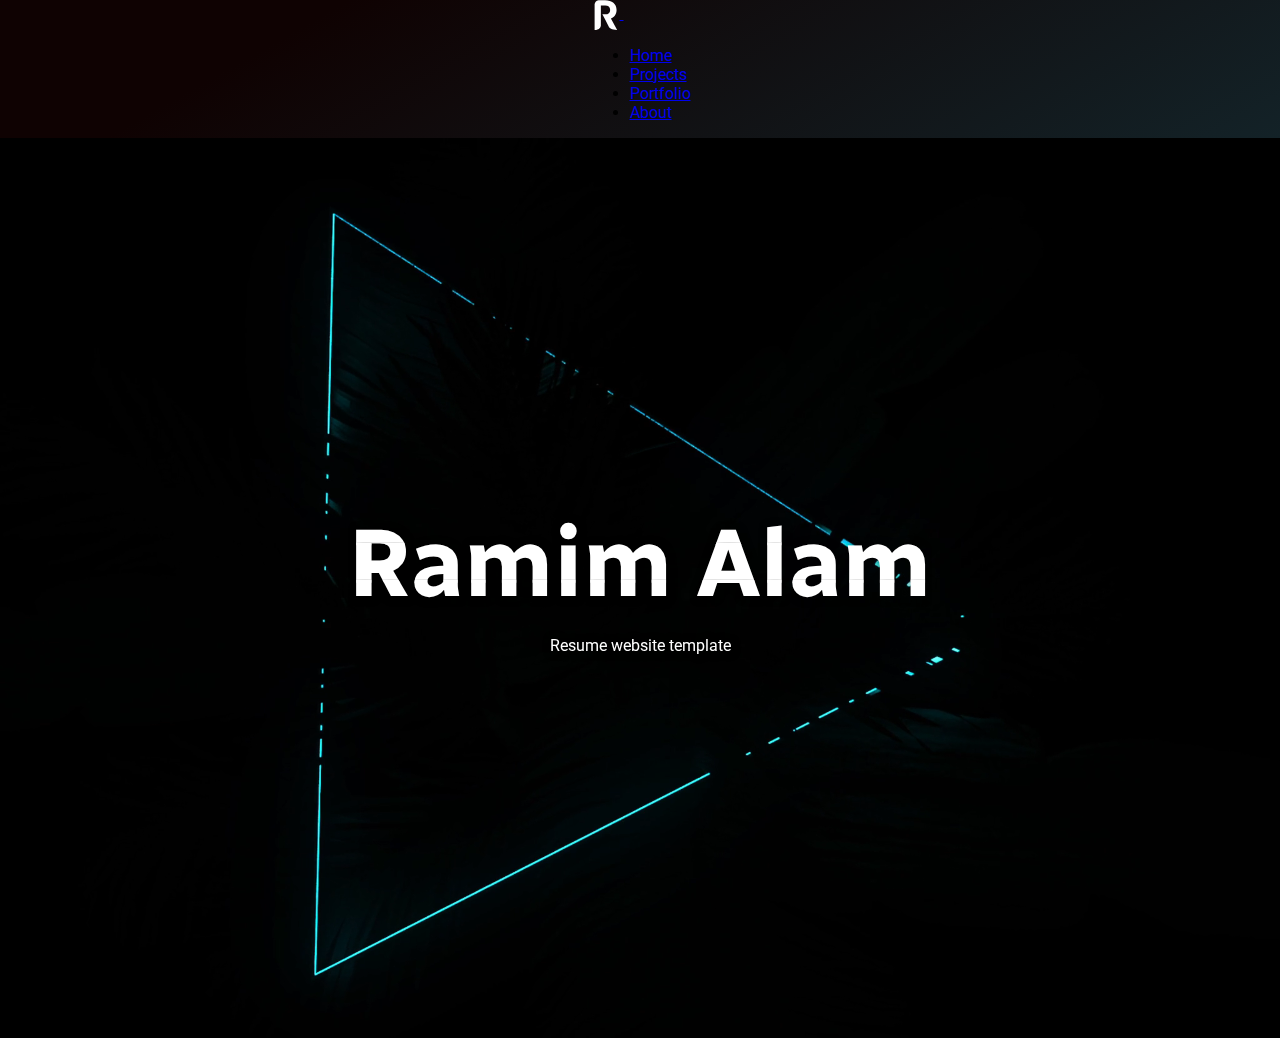
<file: index.html>
<!doctype html>
<html lang="en">
  <head>
    <!-- Required meta tags -->
    <meta charset="utf-8">
    <meta name="viewport" content="width=device-width, initial-scale=1">

    <!-- Bootstrap CSS -->
    <link href="https://cdn.jsdelivr.net/npm/bootstrap@5.0.2/dist/css/bootstrap.min.css" rel="stylesheet" integrity="sha384-EVSTQN3/azprG1Anm3QDgpJLIm9Nao0Yz1ztcQTwFspd3yD65VohhpuuCOmLASjC" crossorigin="anonymous">
    
    <!-- Bootstrap Icons -->
    <link rel="stylesheet" href="https://cdn.jsdelivr.net/npm/bootstrap-icons@1.8.1/font/bootstrap-icons.css">
    
    <!-- CSS -->
    <link rel="stylesheet" href="css/style.css">

    <!-- Font -->
    <link rel="preconnect" href="https://fonts.googleapis.com">
    <link rel="preconnect" href="https://fonts.gstatic.com" crossorigin>
    <link href="https://fonts.googleapis.com/css2?family=Radio+Canada:wght@700&display=swap" rel="stylesheet">  
    <link href="https://fonts.googleapis.com/css2?family=Roboto:wght@300&display=swap" rel="stylesheet">

    <!-- Icon -->
    <!-- CHANGE: change to your own website icon -->
    <link rel="icon" type="image/x-icon" href="./assets/logo/logo-icon.svg">

    <title>Your Name</title>
  </head>
  <body>

    <!-- Navbar -->
    <!-- CHANGE: Change "background-color" to fit your video. By default it is set to transparent  -->
    <nav class="navbar navbar-expand navbar-dark fixed-top" style="background-color: #00000000;">
      <div class="container-fluid">
        <a class="navbar-brand" href="index.html"> 

          <!-- CHANGE: change to your own logo -->
          <img src="assets/logo/logo-white.svg" alt="R logo" width="30" height="24">
        </a>
        
        <button class="navbar-toggler" type="button" data-bs-toggle="collapse" data-bs-target="#navbarNav" aria-controls="navbarNav" aria-expanded="false" aria-label="Toggle navigation">
          <span class="navbar-toggler-icon"></span>
        </button>

        <div class="collapse navbar-collapse"  id="navbarNav">
          <ul class="navbar-nav ms-auto">
            <li class="nav-item">
              <a class="nav-link" aria-current="page" href="index.html">Home</a>
            </li>
            <li class="nav-item">
              <a class="nav-link" href="template/projects.html">Projects</a>
            </li>
            <li class="nav-item">
              <a class="nav-link" href="template/portfolio.html">Portfolio</a>
            </li>
            <li class="nav-item">
              <a class="nav-link" href="template/about.html">About</a>
            </li>
          </ul>
        </div>

      </div>
    </nav>

    <!-- Video Background -->
    <div class="video-wrapper">
      <video playsinline autoplay muted loop poster>
        <source src="assets/videos/pexels-gamol-9848956.mp4" type="video/mp4">
        Your browser does not support the video tag.
      </video>
    
      <div class="header">
        <div class="container h-100">
          <div class="row h-100 align-items-center">
            <div class="col-12 text-center">
              
              <div class="stack" style="--stacks: 3;">
                <!-- CHANGE: change to your name -->
                <span style="--index: 0;">Ramim Alam</span>
                <span style="--index: 1;">Ramim Alam</span>
                <span style="--index: 2;">Ramim Alam</span>
              </div>

              <!-- CHANGE: create your own unique subheading -->
              <p class="lead text-white font-2"> Resume website template </p>
            </div>
          </div>
        </div>
      </div>
    </div>

    <!-- Bootstrap Bundle with Popper -->
    <script src="https://cdn.jsdelivr.net/npm/bootstrap@5.0.2/dist/js/bootstrap.bundle.min.js" integrity="sha384-MrcW6ZMFYlzcLA8Nl+NtUVF0sA7MsXsP1UyJoMp4YLEuNSfAP+JcXn/tWtIaxVXM" crossorigin="anonymous"></script>

  </body>
</html>
</file>
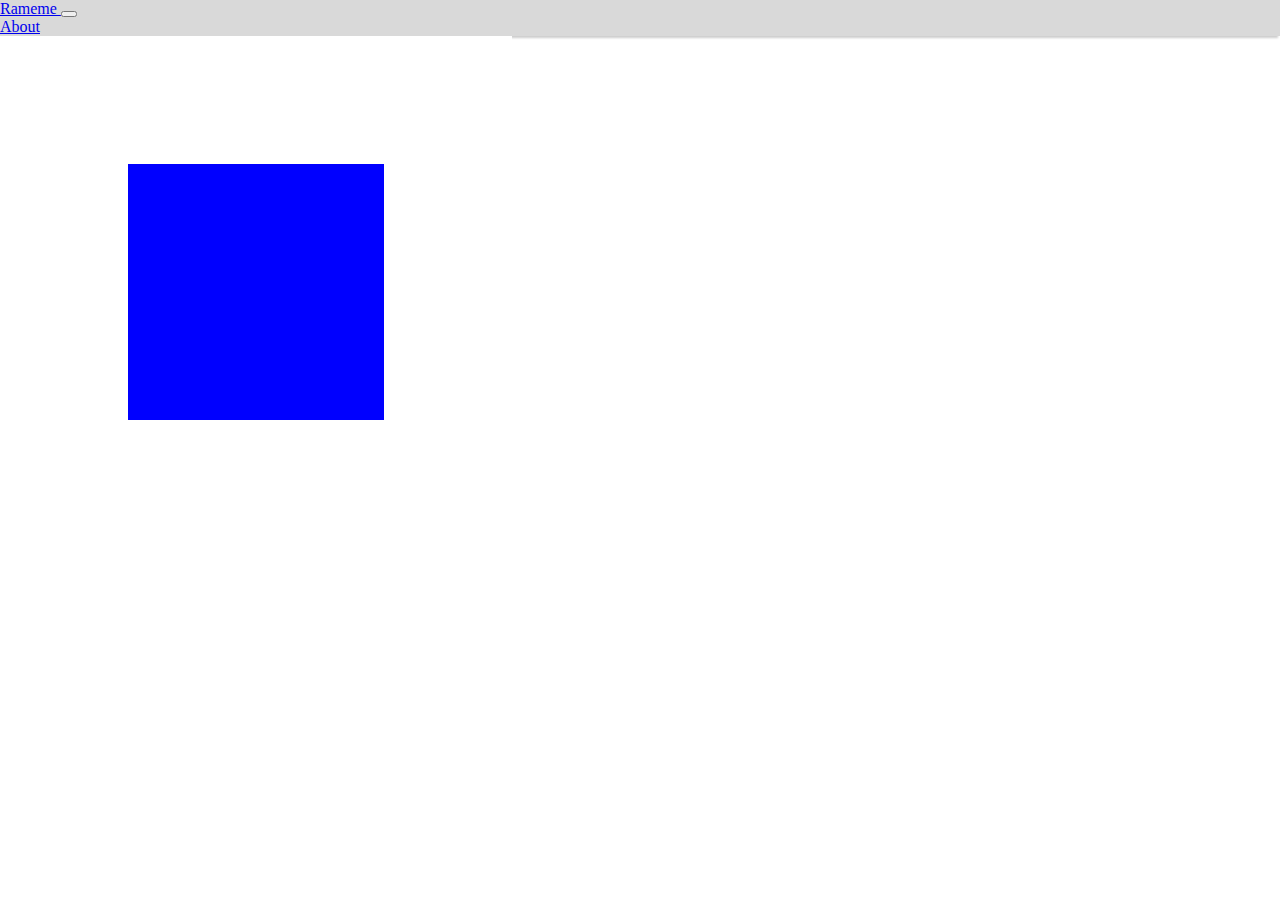
<file: webapp/index.html>
<!doctype html>
<html lang="en">
  <head>
    <!-- Required meta tags -->
    <meta charset="utf-8">
    <meta name="viewport" content="width=device-width, initial-scale=1, shrink-to-fit=no">

    <!-- Bootstrap CSS -->
    <link rel="stylesheet" href="https://stackpath.bootstrapcdn.com/bootstrap/4.1.3/css/bootstrap.min.css" integrity="sha384-MCw98/SFnGE8fJT3GXwEOngsV7Zt27NXFoaoApmYm81iuXoPkFOJwJ8ERdknLPMO" crossorigin="anonymous">

    <!-- Import CSS-->
    <link rel="stylesheet" href="css/style.css">

    <!-- Import Script -->
    <script type="text/javascript" src="./js/index.js"></script>

    <title> Rameme </title>

    <script id="vertex-shader" type="x-shader/x-vertex">

      attribute  vec4 vPosition;
      attribute  vec4 vColor;
      varying vec4 fColor;
      
      uniform mat4 r;
      
      
      
      void main()
      {
        vec4 p;
      
        gl_Position = r*vPosition;
        fColor = vColor;
      }
      </script>
      </script>
      
      <script id="fragment-shader" type="x-shader/x-fragment">
      
      precision mediump float;
      
      varying vec4 fColor;
      
      void
      main()
      {
          gl_FragColor = fColor;
      }
      </script>
      
      <script type="text/javascript" src="./Common/webgl-utils.js"></script>
      <script type="text/javascript" src="./Common/initShaders.js"></script>
      <script type="text/javascript" src="./Common/MV.js"></script>
      <script type="text/javascript" src="./js/index.js"></script>

  </head>
  <body>
    
    <!-- Nav bar -->
    <nav class="navbar navbar-expand-lg navbar-light navbar-custom">
      <a class="navbar-brand font-weight-bold" href="#"> Rameme </a>
      <button class="navbar-toggler" type="button" data-toggle="collapse" data-target="#navbarNavAltMarkup" aria-controls="navbarNavAltMarkup" aria-expanded="false" aria-label="Toggle navigation">
        <span class="navbar-toggler-icon"></span>
      </button>
      <div class="collapse navbar-collapse" id="navbarNavAltMarkup">
        <div class="navbar-nav ml-auto">
          <a class="nav-item nav-link" href="#"> About </a>
        </div>
      </div>
    </nav>

    <canvas id="gl-canvas" width="512" height="512">  
      Oops ... your browser doesn't support the HTML5 canvas element
    </canvas>

    <!-- Optional JavaScript -->
    <!-- jQuery first, then Popper.js, then Bootstrap JS -->
    <script src="https://code.jquery.com/jquery-3.3.1.slim.min.js" integrity="sha384-q8i/X+965DzO0rT7abK41JStQIAqVgRVzpbzo5smXKp4YfRvH+8abtTE1Pi6jizo" crossorigin="anonymous"></script>
    <script src="https://cdnjs.cloudflare.com/ajax/libs/popper.js/1.14.3/umd/popper.min.js" integrity="sha384-ZMP7rVo3mIykV+2+9J3UJ46jBk0WLaUAdn689aCwoqbBJiSnjAK/l8WvCWPIPm49" crossorigin="anonymous"></script>
    <script src="https://stackpath.bootstrapcdn.com/bootstrap/4.1.3/js/bootstrap.min.js" integrity="sha384-ChfqqxuZUCnJSK3+MXmPNIyE6ZbWh2IMqE241rYiqJxyMiZ6OW/JmZQ5stwEULTy" crossorigin="anonymous"></script>
  </body>
</html>
</file>
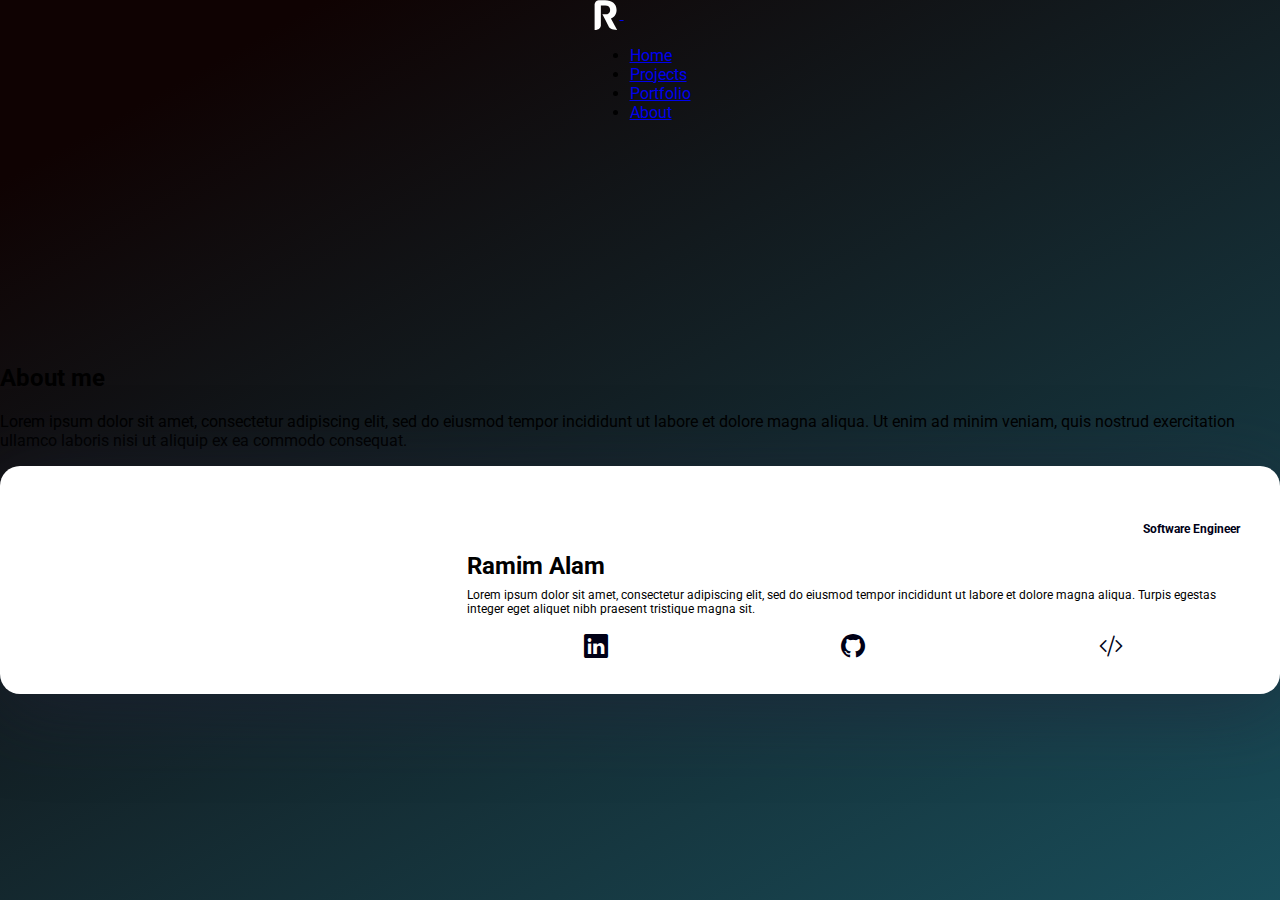
<file: template/about.html>
<!doctype html>
<html lang="en">
  <head>
    <!-- Required meta tags -->
    <meta charset="utf-8">
    <meta name="viewport" content="width=device-width, initial-scale=1">

    <!-- Bootstrap CSS -->
    <link href="https://cdn.jsdelivr.net/npm/bootstrap@5.0.2/dist/css/bootstrap.min.css" rel="stylesheet" integrity="sha384-EVSTQN3/azprG1Anm3QDgpJLIm9Nao0Yz1ztcQTwFspd3yD65VohhpuuCOmLASjC" crossorigin="anonymous">
    
    <!-- Bootstrap Icons -->
    <link rel="stylesheet" href="https://cdn.jsdelivr.net/npm/bootstrap-icons@1.8.1/font/bootstrap-icons.css">
    
    <!-- CSS -->
    <link rel="stylesheet" href="../css/style.css">

    <!-- Font -->
    <link rel="preconnect" href="https://fonts.googleapis.com">
    <link rel="preconnect" href="https://fonts.gstatic.com" crossorigin>
    <link href="https://fonts.googleapis.com/css2?family=Radio+Canada:wght@700&display=swap" rel="stylesheet">  
    <link href="https://fonts.googleapis.com/css2?family=Roboto:wght@300&display=swap" rel="stylesheet">

    <!-- Icon -->
    <!-- CHANGE: change to your own website icon -->
    <link rel="icon" type="image/x-icon" href="../assets/logo/logo-icon.svg">

    <title>About</title>

    <!-- jquery -->
    <script src="https://code.jquery.com/jquery-3.6.0.js"></script>

  </head>

  <body>

    <!-- Navbar -->
    <!-- CHANGE: Change "background-color" to fit your video. By default it is set to transparent  -->
    <nav class="navbar navbar-expand navbar-dark fixed-top" style="background-color: #00000000;">
      <div class="container-fluid">

        <!-- CHANGE: change to your own logo -->
        <a class="navbar-brand" href="../index.html">
          <img src="../assets/logo/logo-white.svg" alt="R logo" width="30" height="24">
        </a>
        
        <button class="navbar-toggler" type="button" data-bs-toggle="collapse" data-bs-target="#navbarNav" aria-controls="navbarNav" aria-expanded="false" aria-label="Toggle navigation">
          <span class="navbar-toggler-icon"></span>
        </button>

        <div class="collapse navbar-collapse" id="navbarNav">
          <ul class="navbar-nav ms-auto">
            <li class="nav-item">
              <a class="nav-link" aria-current="page" href="../index.html">Home</a>
            </li>
            <li class="nav-item">
              <a class="nav-link" href="projects.html">Projects</a>
            </li>
            <li class="nav-item">
              <a class="nav-link" href="portfolio.html">Portfolio</a>
            </li>
            <li class="nav-item">
              <a class="nav-link" href="about.html">About</a>
            </li>
          </ul>
        </div>

      </div>
    </nav>
    <!--end of Navigation bar-->

    <!-- About -->
    <section>
      <div class="container text-white mt-5 pt-5">
        <h2 class="fw-light display-3 font-2">About me</h2>
        <!-- CHANGE: Write a short description about yourself or remove this paragraph  -->
        <p> Lorem ipsum dolor sit amet, consectetur adipiscing elit, sed do eiusmod tempor incididunt ut labore et dolore magna aliqua. Ut enim ad minim veniam, quis nostrud exercitation ullamco laboris nisi ut aliquip ex ea commodo consequat. </p>
      </div>

      <div class="container mt-5">
        <div class="card">
          <div class="img-avatar"> </div>
          
          <div class="card-text">
            <div class="portada"></div>
              <div class="title-total">

                <!-- CHANGE: Update to your role -->
                <div class="title">Software Engineer</div>

                <!-- CHANGE: Change to your role -->
                <h2>Ramim Alam</h2>

                <!-- CHANGE: Write a short description about yourself -->
                <div class="desc">Lorem ipsum dolor sit amet, consectetur adipiscing elit, sed do eiusmod tempor incididunt ut labore et dolore magna aliqua. Turpis egestas integer eget aliquet nibh praesent tristique magna sit. </div>
                
                <!-- CHANGE: Update links to your social media -->
                <div class="actions">
                  <button onclick="location.href='https://www.linkedin.com/in/ramim-alam/'"><i class="bi bi-linkedin"></i></button>
                  <button onclick="location.href='https://github.com/rameme'"><i class="bi bi-github"></i></i></button>
                  <button onclick="location.href='https://github.com/rameme/resume-website-template'"><i class="bi bi-code-slash"></i></i></button>
                </div>
              </div>
          </div>
                
        </div>
      </div>
          
    </section>
    

    <!-- Bootstrap Bundle with Popper -->
    <script src="https://cdn.jsdelivr.net/npm/bootstrap@5.0.2/dist/js/bootstrap.bundle.min.js" integrity="sha384-MrcW6ZMFYlzcLA8Nl+NtUVF0sA7MsXsP1UyJoMp4YLEuNSfAP+JcXn/tWtIaxVXM" crossorigin="anonymous"></script>

  </body>
</html>
</file>
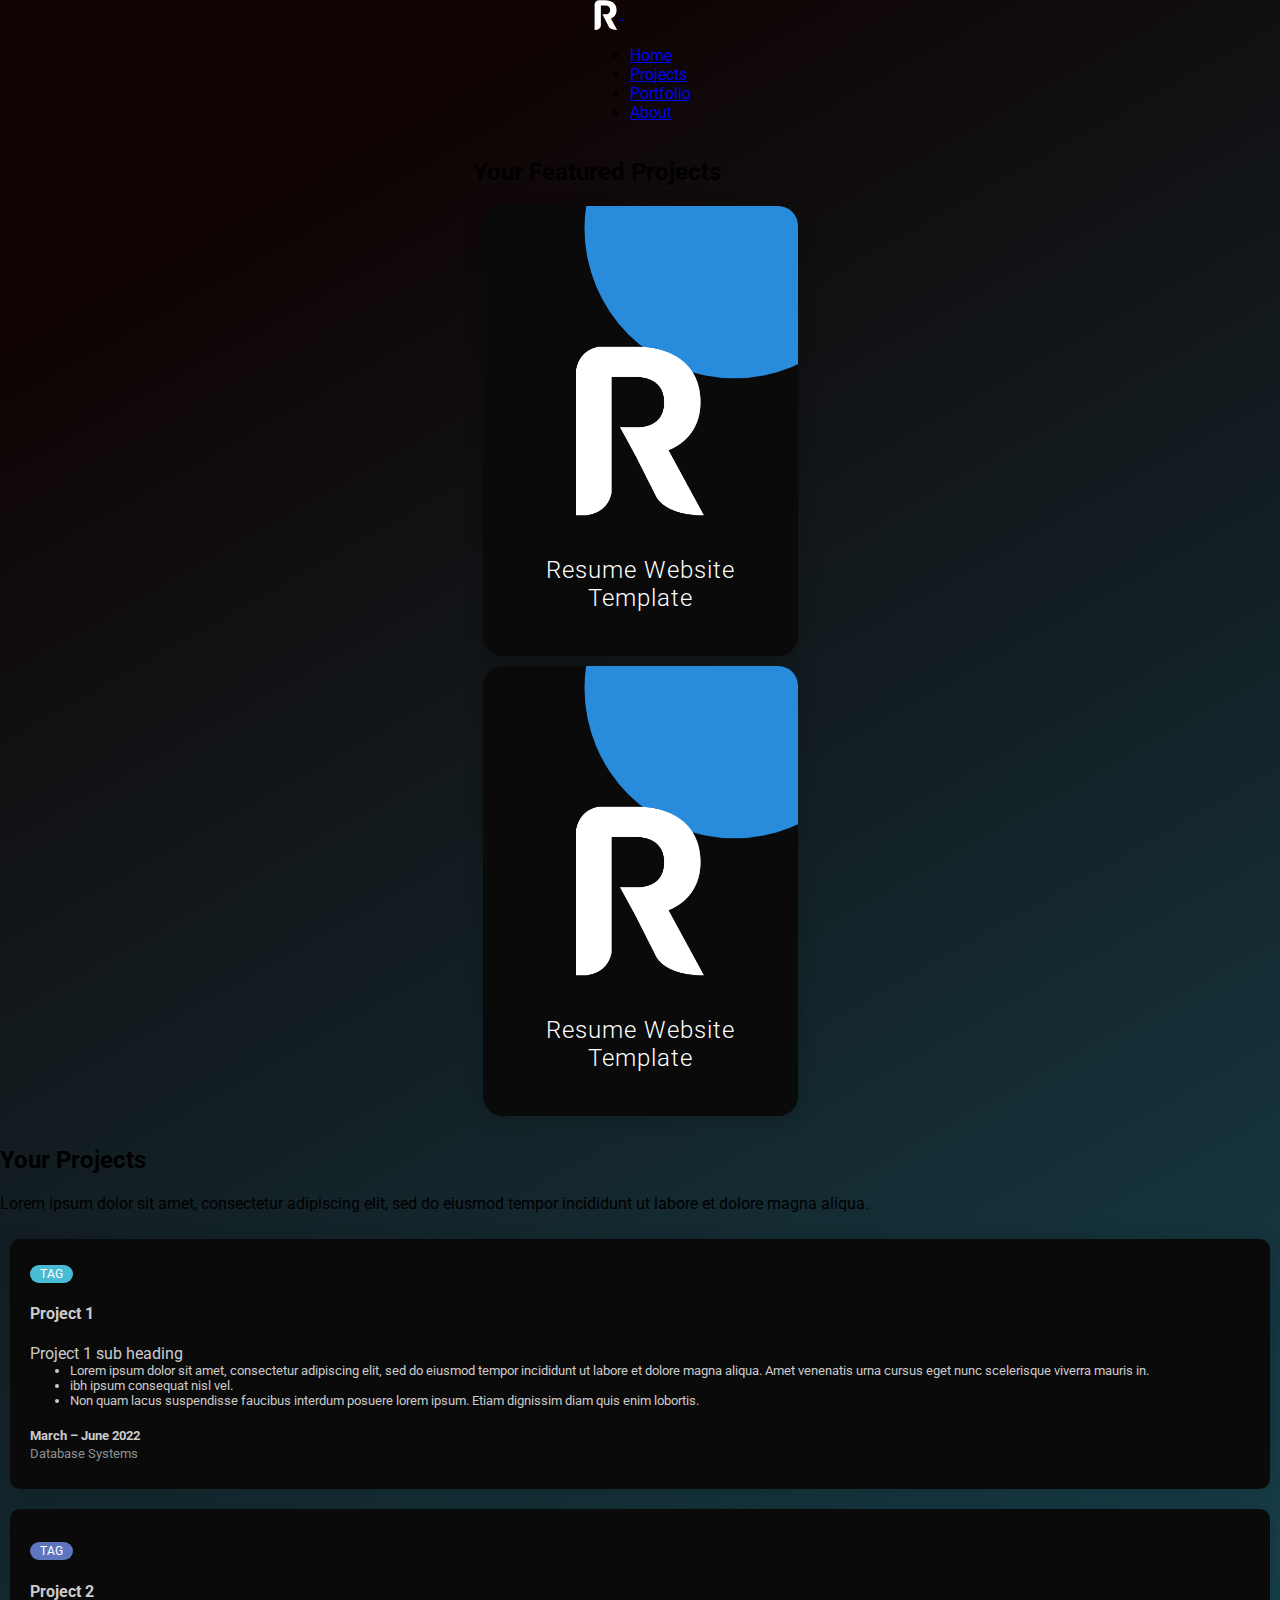
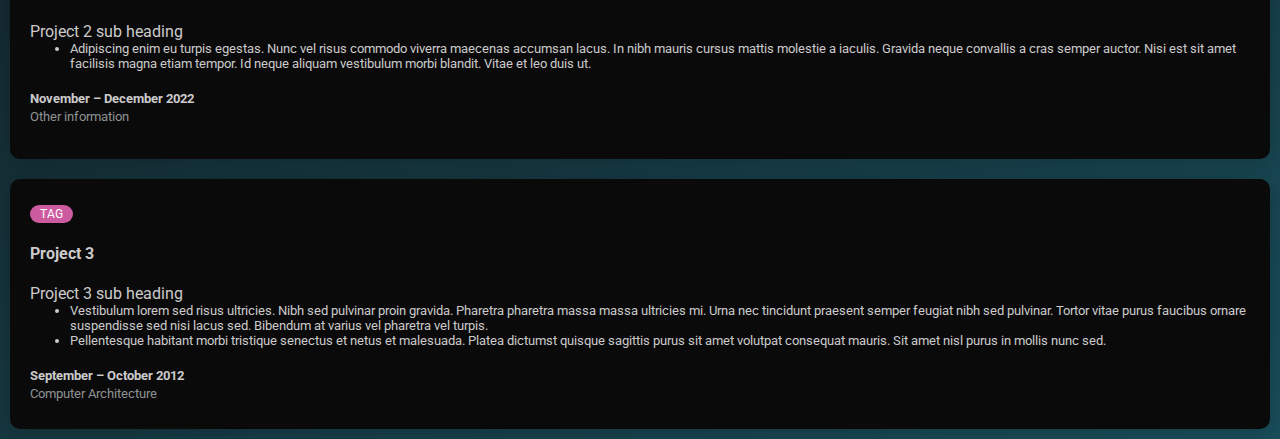
<file: template/projects.html>
<!doctype html>
<html lang="en">
  <head>
    <!-- Required meta tags -->
    <meta charset="utf-8">
    <meta name="viewport" content="width=device-width, initial-scale=1">

    <!-- Bootstrap CSS -->
    <link href="https://cdn.jsdelivr.net/npm/bootstrap@5.0.2/dist/css/bootstrap.min.css" rel="stylesheet" integrity="sha384-EVSTQN3/azprG1Anm3QDgpJLIm9Nao0Yz1ztcQTwFspd3yD65VohhpuuCOmLASjC" crossorigin="anonymous">
    
    <!-- Bootstrap Icons -->
    <link rel="stylesheet" href="https://cdn.jsdelivr.net/npm/bootstrap-icons@1.8.1/font/bootstrap-icons.css">
    
    <!-- CSS -->
    <link rel="stylesheet" href="../css/style.css">
    <link rel="stylesheet" href="../css/projects.css">

    <!-- Font -->
    <link rel="preconnect" href="https://fonts.googleapis.com">
    <link rel="preconnect" href="https://fonts.gstatic.com" crossorigin>
    <link href="https://fonts.googleapis.com/css2?family=Radio+Canada:wght@700&display=swap" rel="stylesheet">  
    <link href="https://fonts.googleapis.com/css2?family=Roboto:wght@300&display=swap" rel="stylesheet">

    <!-- Icon -->
    <!-- CHANGE: change to your own website icon -->
    <link rel="icon" type="image/x-icon" href="../assets/logo/logo-icon.svg">

    <title>Projects</title>

    <!-- jquery -->
    <script src="https://code.jquery.com/jquery-3.6.0.js"></script>

  </head>
  <body>

    <!-- Navbar -->
    <!-- CHANGE: Change "background-color" to fit your video. By default it is set to transparent  -->
    <nav class="navbar navbar-expand navbar-dark fixed-top" style="background-color: #00000000;">
      <div class="container-fluid">

        <!-- CHANGE: change to your own logo -->
        <a class="navbar-brand" href="../index.html"> 
          <img src="../assets/logo/logo-white.svg" alt="R logo" width="30" height="24">
        </a>
        
        <button class="navbar-toggler" type="button" data-bs-toggle="collapse" data-bs-target="#navbarNav" aria-controls="navbarNav" aria-expanded="false" aria-label="Toggle navigation">
          <span class="navbar-toggler-icon"></span>
        </button>

        <div class="collapse navbar-collapse" id="navbarNav">
          <ul class="navbar-nav ms-auto">
            <li class="nav-item">
              <a class="nav-link" aria-current="page" href="../index.html">Home</a>
            </li>
            <li class="nav-item">
              <a class="nav-link" href="projects.html">Projects</a>
            </li>
            <li class="nav-item">
              <a class="nav-link" href="portfolio.html">Portfolio</a>
            </li>
            <li class="nav-item">
              <a class="nav-link" href="about.html">About</a>
            </li>
          </ul>
        </div>

      </div>
    </nav>
    <!--end of Navigation bar-->

    <!-- Featured Project -->
    <section class="pt-5 mt-5 text-white w-100">
      <div class="container">
        <!-- CHANGE: change the name of the section -->
        <h2 class="fw-light display-3">Your Featured Projects</h2>
      </div>

      <div class="container text-white">
        <div class="row align-items-center">

          <!-- Featured Project 1 -->
          <div class="col mx-auto">
            <div class="card-container d-flex justify-content-center flex-nowrap">
              <div class="card">

                <!-- CHANGE: change to your project logo or remove this div -->
                <div class="imgBx">
                  <img src="../assets/logo/logo.png" >
                </div>

                <!-- CHANGE: change to your project name and description -->
                <div class="contentBx">
                  <h2>Resume Website Template</h2>

                  <div class="desc">
                    <h3>Template of my resume website. Feel free to fork and use it. :D</h3>
                  </div>
                  
                  <a href="https://github.com/rameme/resume-website-template">View on Github</a>
                </div>

              </div>
            </div>
          </div>

          <!-- Featured Project 2 -->
          <div class="col mx-auto">
            <div class="card-container d-flex justify-content-center flex-nowrap mb-5 mt-5">
              <div class="card">

                <!-- CHANGE: change to your project logo or remove this div -->
                <div class="imgBx">
                  <img src="../assets/logo/logo.png" >
                </div>

                <div class="contentBx">

                  <!-- CHANGE: change to your project name and description -->
                  <h2>Resume Website Template</h2>

                  <div class="desc">
                    <h3>Template of my resume website. Feel free to fork and use it. :D</h3>
                  </div>
                  
                  <a href="https://github.com/rameme/resume-website-template">View on Github</a>
                </div>

              </div>
            </div>
          </div>

        </div>
      </div>
    </section>

    <!-- Other project -->
    <section class="text-white w-100">
      <div class="container">

        <!-- CHANGE: Change the name of the section and write your own description -->
        <h2 class="fw-light display-3">Your Projects</h2>
        <p> Lorem ipsum dolor sit amet, consectetur adipiscing elit, sed do eiusmod tempor incididunt ut labore et dolore magna aliqua. </p>
      </div>

      <div class="container mb-5">

        <div class="container-project">

          <!-- Your Project Project 1 -->
          <div class="card">
            <div class="card-header">
            </div>
            <div class="card-body">
              <!-- CHANGE: update tag -->
              <span class="tag tag-teal mb-1">Tag</span>
              <h4>
                <!-- CHANGE: update title -->
                Project 1
              </h4>
              <div class="project-info">
                <!-- CHANGE: update sub heading -->
                Project 1 sub heading

                <!-- CHANGE: update list to your project description -->
                <ul>
                  <li>Lorem ipsum dolor sit amet, consectetur adipiscing elit, sed do eiusmod tempor incididunt ut labore et dolore magna aliqua. Amet venenatis urna cursus eget nunc scelerisque viverra mauris in.</li>
                  <li>ibh ipsum consequat nisl vel.</li>
                  <li>Non quam lacus suspendisse faucibus interdum posuere lorem ipsum. Etiam dignissim diam quis enim lobortis.</li>
                </ul>
              </div>
              <div class="user">
                <div class="user-info">
                  <!-- CHANGE: dates or other information -->
                  <h5>March – June 2022</h5>
                  <small>Database Systems</small>
                </div>
              </div>
            </div>
          </div>

          <!-- Your Project Project 2 -->
          <div class="card">
            <div class="card-header">
            </div>
            <div class="card-body">
              <!-- CHANGE: update tag -->
              <span class="tag tag-purple mb-1">Tag</span>
              <h4>
                <!-- CHANGE: update title -->
                Project 2
              </h4>
              <div class="project-info">
                <!-- CHANGE: update sub heading -->
                Project 2 sub heading
                <ul>
                  <li>Adipiscing enim eu turpis egestas. Nunc vel risus commodo viverra maecenas accumsan lacus. In nibh mauris cursus mattis molestie a iaculis. Gravida neque convallis a cras semper auctor. Nisi est sit amet facilisis magna etiam tempor. Id neque aliquam vestibulum morbi blandit. Vitae et leo duis ut. </li>
                </ul>
              </div>
              <div class="user">
                <div class="user-info">
                  <!-- CHANGE: dates or other information -->
                  <h5>November – December 2022</h5>
                  <small>Other information</small>
                </div>
              </div>
            </div>
          </div>
          
          <!-- Your Project Project 3 -->
          <div class="card">
            <div class="card-header">
            </div>
            <div class="card-body">
              <!-- CHANGE: update tag -->
              <span class="tag tag-pink mb-1">Tag</span>
              <h4>
                <!-- CHANGE: update title -->
                Project 3
              </h4>
              <div class="project-info">
                <!-- CHANGE: update sub heading -->
                Project 3 sub heading
                <ul>
                  <li>Vestibulum lorem sed risus ultricies. Nibh sed pulvinar proin gravida. Pharetra pharetra massa massa ultricies mi. Urna nec tincidunt praesent semper feugiat nibh sed pulvinar. Tortor vitae purus faucibus ornare suspendisse sed nisi lacus sed. Bibendum at varius vel pharetra vel turpis.</li>
                  <li>Pellentesque habitant morbi tristique senectus et netus et malesuada. Platea dictumst quisque sagittis purus sit amet volutpat consequat mauris. Sit amet nisl purus in mollis nunc sed. </li>
                </ul>
              </div>
              <div class="user">
                <div class="user-info">
                  <!-- CHANGE: dates or other information -->
                  <h5>September – October 2012</h5>
                  <small>Computer Architecture</small>
                </div>
              </div>
            </div>
          </div>
        </div>  
      </div>
      
    </section>

    <!-- Bootstrap Bundle with Popper -->
    <script src="https://cdn.jsdelivr.net/npm/bootstrap@5.0.2/dist/js/bootstrap.bundle.min.js" integrity="sha384-MrcW6ZMFYlzcLA8Nl+NtUVF0sA7MsXsP1UyJoMp4YLEuNSfAP+JcXn/tWtIaxVXM" crossorigin="anonymous"></script>

  </body>
</html>
</file>
<file: css/style.css>
/* CHANGE: html body, change "background" to adjust website background color */
body, html {
  font-family: Roboto, sans-serif;
  margin: 0;
  display: grid;
  justify-items: center;
  width: 100%;
  height: 100%;
  background-image: linear-gradient( 150.6deg,  rgba(15,2,2,1) 11.2%, rgba(36,163,190,1) 200% );
  /* background: linear-gradient(45deg, #190f2c, #200b30); */
}

/* CHANGE: change font */
/* Fonts */
.font-1 {
  font-family: 'Radio Canada', sans-serif;
}

.font-2{
  font-family: 'Roboto', sans-serif;
}

/* Nav bar */
img {
	max-width: 100%;
	height: auto;
	vertical-align: middle;
	display: inline-block;
}

.navbar  {
  z-index: 99999;
}

/* Background Video */
video {
  position: absolute;
  top: 0;
  left: 0;
  object-fit: cover;
  height: 100%;
  width: 100%;
}

.video-wrapper {
  height: 100vh;
  position: relative;
  overflow: hidden;
  text-align: center;
  display: flex;
  align-items: center;
  justify-content: center;
  width:100%; 
  margin:auto; 
  display:block; 
  position: relative;
}

.header{
  position: absolute;
  color: white;
  text-shadow: 1px 1px 8px rgba(0,0,0,0.6);
  display: flex;
  flex-direction: column; 
  justify-content: center;
  align-items: center; 
  width: 100%;
  height: 100%;
}

/* Glitch Effect */
/* Credit: https://codepen.io/aldrie/pen/PojGYLo*/
:root {
  --background: #060608;
  --color: #FAFAFA;
}

.right {
  text-align: right;
  width: 100%;
}

.stack {
  display: grid;
  grid-template-columns: 1fr;
}

.stack span {
  font-family: 'Radio Canada', sans-serif;
  font-weight: bold;
  grid-row-start: 1;
  grid-column-start: 1;
  font-size: 6rem;
  --stack-height: calc(100% / var(--stacks) - 1px);
  --inverse-index: calc(calc(var(--stacks) - 1) - var(--index));
  --clip-top: calc(var(--stack-height) * var(--index));
  --clip-bottom: calc(var(--stack-height) * var(--inverse-index));
  clip-path: inset(var(--clip-top) 0 var(--clip-bottom) 0);
  animation: stack 340ms cubic-bezier(.46,.29,0,1.24) 1 backwards calc(var(--index) * 120ms), glitch 2s ease infinite 2s alternate-reverse;
}

.stack span:nth-child(odd) { --glitch-translate: 8px; }
.stack span:nth-child(even) { --glitch-translate: -8px; }

@keyframes stack {
  0% {
    opacity: 0;
    transform: translateX(-50%);
    text-shadow: -2px 3px 0 red, 2px -3px 0 blue;
  };
  60% {
    opacity: 0.5;
    transform: translateX(50%);
  }
  80% {
    transform: none;
    opacity: 1;
    text-shadow: 2px -3px 0 red, -2px 3px 0 blue;
  }
  100% {
    text-shadow: none;
  }
}

@keyframes glitch {
  0% {
    text-shadow: -2px 3px 0 red, 2px -3px 0 blue;
    transform: translate(var(--glitch-translate));
  }
  2% {
    text-shadow: 2px -3px 0 red, -2px 3px 0 blue;
  }
  4%, 100% {  text-shadow: none; transform: none; }
}

/* Card */
@import url("https://fonts.googleapis.com/css?family=Roboto:400,400i,700");

.card {
  background: #ffffff;
  border-radius: 4px;
  box-shadow: 0px 14px 80px rgba(34, 35, 58, 0.5);
  max-width: 100%;
  display: flex;
  flex-direction: row;
  border-radius: 20px;
  position: relative;
}

.card h2 {
  margin: 0;
  padding: 0 1rem;
}

.card .title {
  padding: 1rem;
  text-align: right;
  color: #000016;
  font-weight: bold;
  font-size: 12px;
}

.card .desc {
  padding: 0.5rem 1rem;
  font-size: 12px;
}

.card .actions {
  display: grid;
  grid-template-columns: repeat(3, 1fr);
  align-items: center;
  padding: 0.5rem 1rem;
}

.card-text {
  display: grid;
  grid-template-columns: 1fr 2fr;
}

.title-total {
  padding: 2.5em 1.5em 1.5em 1.5em;
}

path {
  fill: white;
}

.img-portada {
  width: 100%;
}

/* CHANGE: change "background-image" to update about me image*/
.portada {
  width: 100%;
  height: 100%;
  border-top-left-radius: 20px;
  border-bottom-left-radius: 20px;
  background-image: url("https://images.unsplash.com/photo-1643479228299-071f0d06c707?ixlib=rb-1.2.1&ixid=MnwxMjA3fDB8MHxwaG90by1wYWdlfHx8fGVufDB8fHx8&auto=format&fit=crop&w=1170&q=80");
  background-position: bottom center;
  background-size: cover;
}

button {
  border: none;
  background: none;
  font-size: 24px;
  color: #000016;
  cursor: pointer;
  transition:.5s;
}

/* ===== Scrollbar CSS ===== */
/* Firefox */
* 
{
  scrollbar-width: thin;
  scrollbar-color: #000000 #000000;
}

/* Chrome, Edge, and Safari */
*::-webkit-scrollbar {
  width: 12px;
}

*::-webkit-scrollbar-track {
  background: #000000;
}

/* CHANGE: change scroll bar color */
*::-webkit-scrollbar-thumb {
  background-color: #070430;
}
</file>
<file: webapp/css/style.css>
.masthead {
    height: 100vh;
    min-height: 500px;
    background-image: url(../img/shapelined-_JBKdviweXI-unsplash.jpg);
    background-size: cover;
    background-position: center;
    background-repeat: no-repeat;
  }

/* Navbar Background color */
.navbar-custom {
  background-color: #D9D9D9;
  box-shadow: 0 4px 2px -2px rgba(0,0,0,.2);
}

html, body {
  margin: 0 !important;
  padding: 0 !important;
}
</file>
<file: css/projects.css>
/* Card */
/* https://codepen.io/katywellington91/pen/PoGVzwZ */

.card-container{
  position: relative;
}

/* Card */
.card-container .card{
  position: relative;
  width: 315px;
  height: 450px;
  background-color: rgb(10, 10, 10);
  border-radius: 20px;
  overflow: hidden;
}

/* Card Animation */
.card-container .card:before{
  content: '';
  position: absolute;
  top: 0;
  left: 0;
  width: 100%;
  height: 100%;
  background: #288bdc;
  clip-path: circle(150px at 80% 5%);
  transition: 0.5s ease-in-out;
}

.card-container .card:hover:before{
  clip-path: circle(300px at 50% -20%);
}

/* Image animation */
.card-container .card .imgBx{
  position: absolute;
  top: 50%;
  transform: translateY(-50%);
  z-index: 10000;
  width: 100%;
  height: 220px;
  transition: 0.1s;
}

.card-container .card:hover .imgBx{
  top: 0%;
  transform: translateY(0%);
}

.card-container .card .imgBx img{
  position: absolute;
  top: 50%;
  left: 50%;
  transform: translate(-50%, -50%);
  width: 270px;
}

/* Card Description */
.card-container .card .contentBx{
  position: absolute;
  bottom: 0;
  width: 100%;
  height: 100px;
  text-align: center;
  transition: 0.5s;
  z-index: 10;
}

.card-container .card:hover .contentBx{
  height: 210px;
}

/* Card Title */
.card-container .card .contentBx h2{
  font-family: 'Roboto', sans-serif;
  position: relative;
  font-weight: 300;
  letter-spacing: 1px;
  color: #ffffff;
  margin: 0;
}

.card-container .card .contentBx .desc, .card-container .card .contentBx .color {
  display: flex;
  justify-content: center;
  align-items: center;
  padding: 8px 20px;
  transition: 0.5s;
  opacity: 0;
  visibility: hidden;
  padding-top: 0;
  padding-bottom: 0;
}

/* Text */
.card-container .card:hover .contentBx .desc{
  opacity: 1;
  visibility: visible;
  transition-delay: 0.1s;
}

/* Card Description */
.card-container .card .contentBx h3, .card-container .card .contentBx h3{
  font-family: 'Roboto', sans-serif;
  margin-top: 12px;
  color: #fff;
  font-weight: 300;
  font-size: 14px;
  letter-spacing: 2px;
  margin-right: 10px;
}

/* Button */
.card-container .card .contentBx a{
  display: inline-block;
  padding: 10px 20px;
  background: #fff;
  border-radius: 4px;
  text-decoration: none;
  font-weight: 600;
  color: #111;
  opacity: 0;
  transform: translateY(50px);
  transition: 0.1s;
  margin-top: 20px;
}

.card-container .card:hover .contentBx a{
  opacity: 1;
  transform: translateY(0px);
}

/* Other Projects */
/* https://codepen.io/eyupucmaz/pen/oNbeXOb */
@import url("https://fonts.googleapis.com/css2?family=Roboto&display=swap");
* {
  box-sizing: border-box;
}

.container-project {
  display: flex;
  width: 100%;
  justify-content: space-evenly;
  flex-wrap: wrap;
}

.card {
  margin: 10px;
  background-color: rgb(10, 10, 10);
  color: #cccaca;
  border-radius: 10px;
  box-shadow: 0 2px 20px rgba(0, 0, 0, 0.2);
  overflow: hidden;
  width: 100%;
}

.card-header img {
  width: 100%;
  height: 200px;
  object-fit: cover;
}

.card-body {
  display: flex;
  flex-direction: column;
  justify-content: center;
  align-items: flex-start;
  padding: 20px;
  min-height: 250px;
}

.tag {
  background: #cccccc;
  border-radius: 50px;
  font-size: 12px;
  margin: 0;
  color: #fff;
  padding: 2px 10px;
  text-transform: uppercase;
  cursor: pointer;
}

.tag-teal {
  background-color: #47bcd4;
}

.tag-purple {
  background-color: #5e76bf;
}

.tag-pink {
  background-color: #cd5b9f;
}

.card-body ul {
  font-size: 13px;
  margin: 0 0 20px;
}

.card-body p {
  font-size: 13px;
  margin: 0 0 40px;
}

.user-info h5 {
  margin: 0;
}

.user-info small {
  color: #8e9294;
}

/* portpolio */
/* https://codepen.io/iamsaief/pen/jObaoKo */

/* Main CSS */
.grid-wrapper > div {
	display: flex;
	justify-content: center;
	align-items: center;
}

.grid-wrapper > div > img {
	width: 100%;
	height: 100%;
	object-fit: cover;
	border-radius: 5px;
}

.grid-wrapper {
	display: grid;
	grid-gap: 10px;
	grid-template-columns: repeat(auto-fit, minmax(250px, 1fr));
	grid-auto-rows: 200px;
	grid-auto-flow: dense;
}

.grid-wrapper .wide {
	grid-column: span 2;
}

.grid-wrapper .tall {
	grid-row: span 2;
}

.grid-wrapper .big {
	grid-column: span 2;
	grid-row: span 2;
}
</file>
